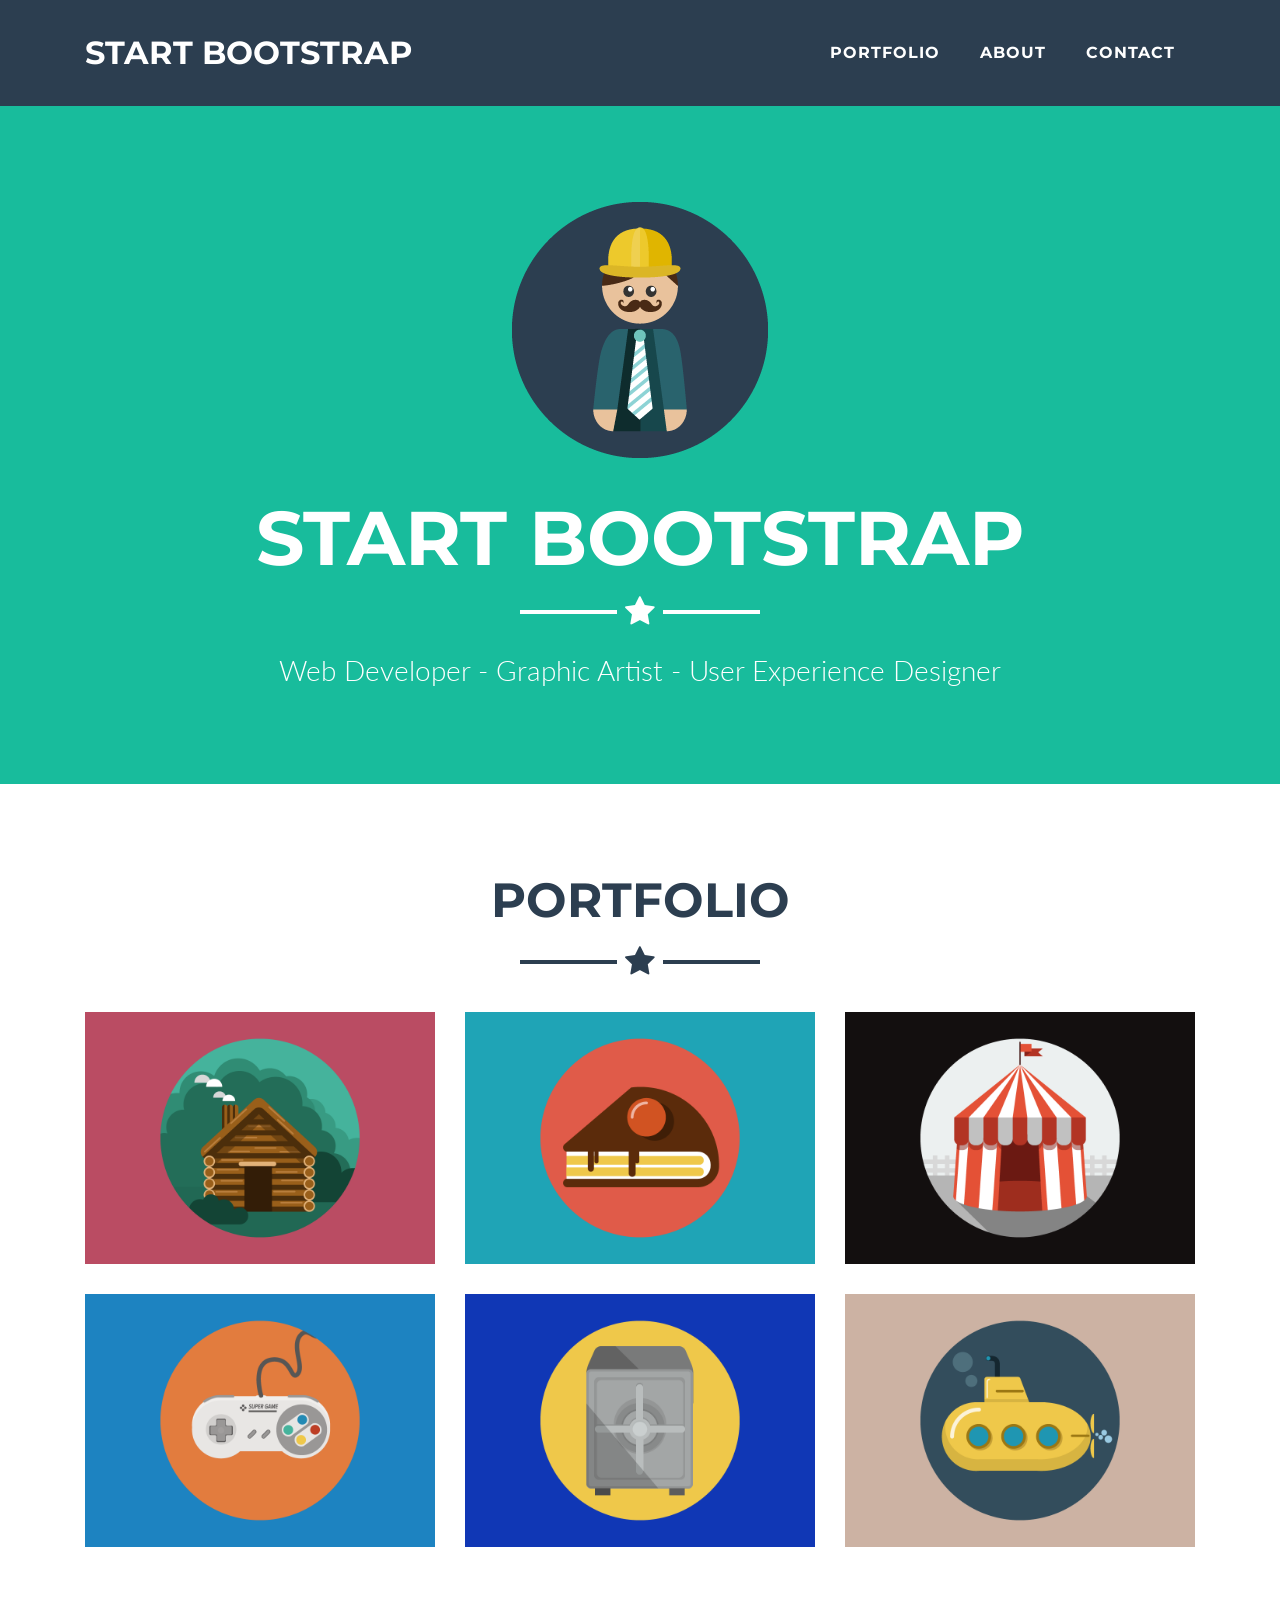
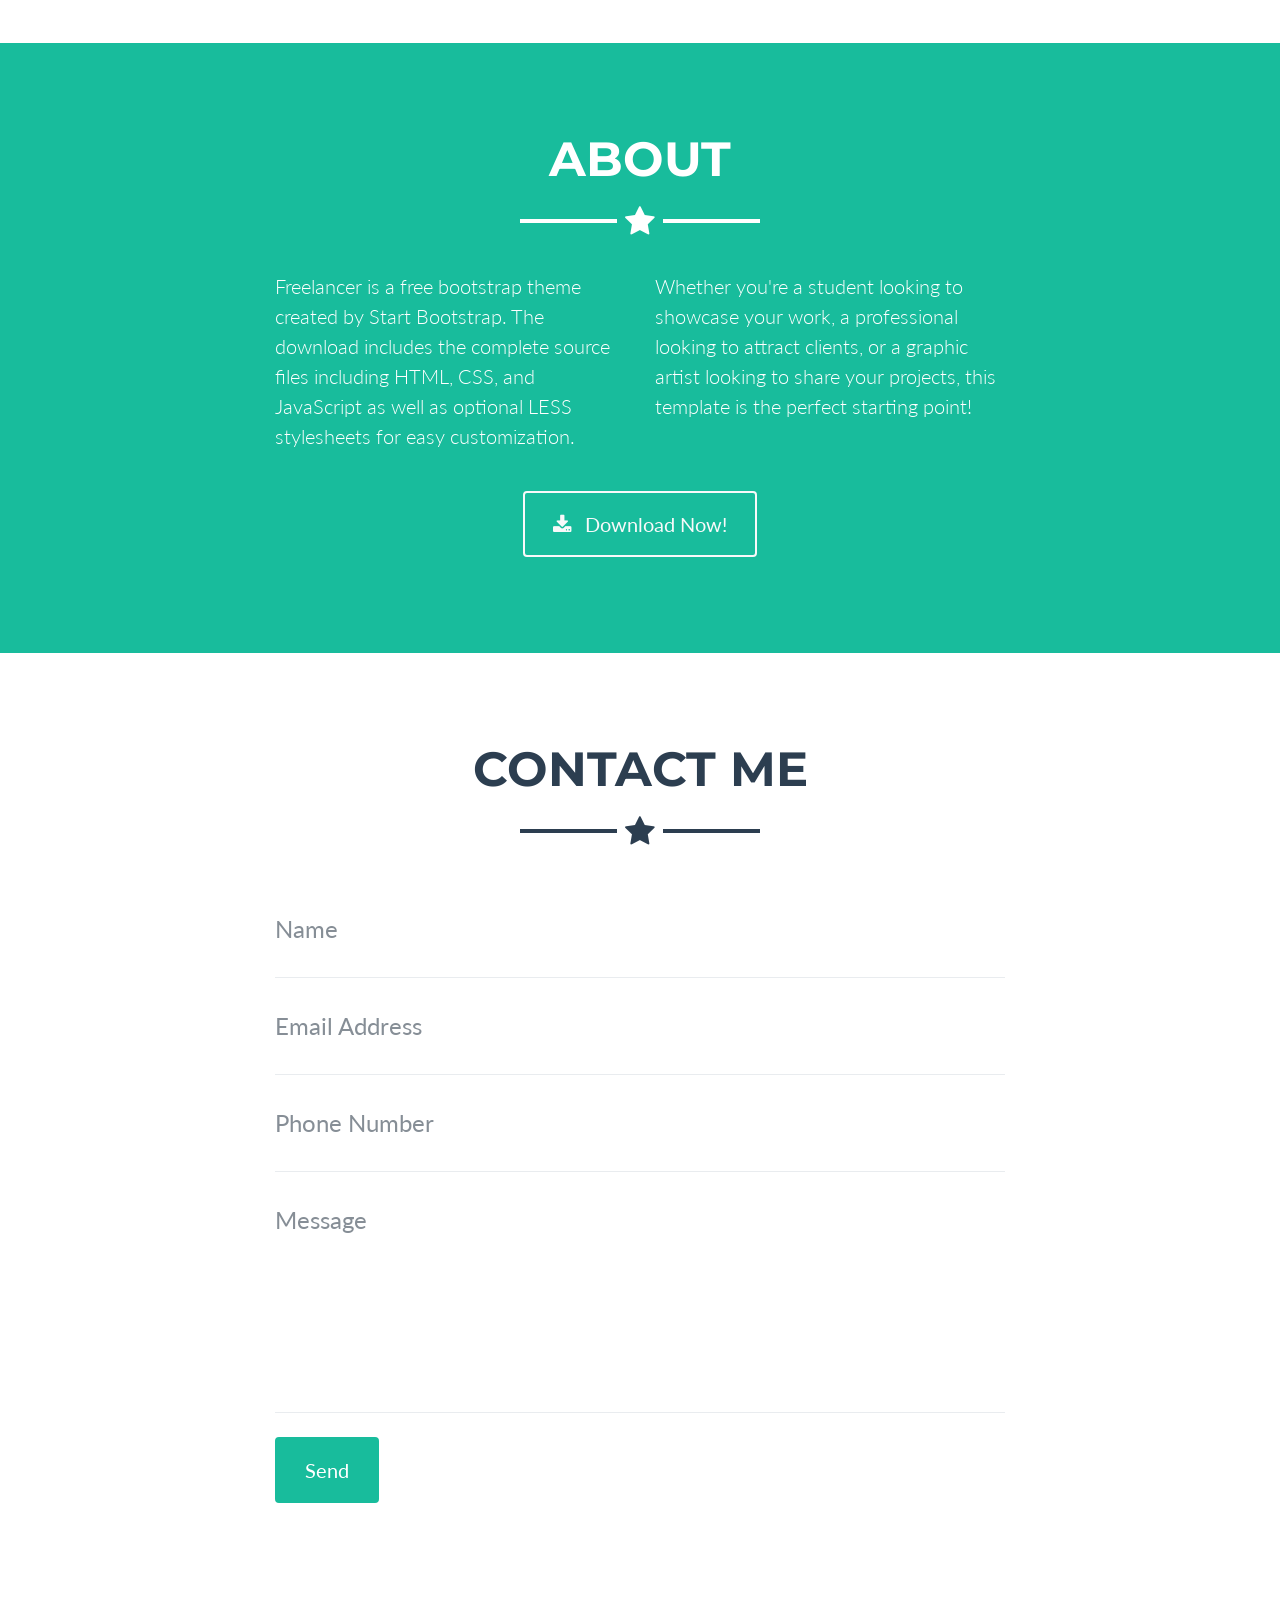
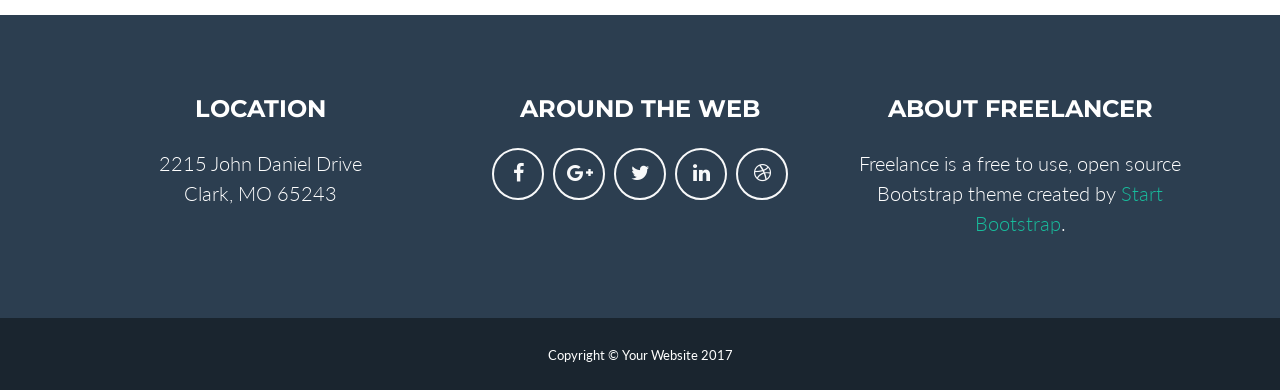
<file: static/templateHome.html>
<!DOCTYPE html>
<html lang="en">

  <head>

    <meta charset="utf-8">
    <meta name="viewport" content="width=device-width, initial-scale=1, shrink-to-fit=no">
    <meta name="description" content="">
    <meta name="author" content="">

    <title>Freelancer - Start Bootstrap Theme</title>

    <!-- Bootstrap core CSS -->
    <link href="vendor/bootstrap/css/bootstrap.min.css" rel="stylesheet">

    <!-- Custom fonts for this template -->
    <link href="vendor/font-awesome/css/font-awesome.min.css" rel="stylesheet" type="text/css">
    <link href="https://fonts.googleapis.com/css?family=Montserrat:400,700" rel="stylesheet" type="text/css">
    <link href="https://fonts.googleapis.com/css?family=Lato:400,700,400italic,700italic" rel="stylesheet" type="text/css">

    <!-- Plugin CSS -->
    <link href="vendor/magnific-popup/magnific-popup.css" rel="stylesheet" type="text/css">

    <!-- Custom styles for this template -->
    <link href="css/freelancer.min.css" rel="stylesheet">

  </head>

  <body id="page-top">

    <!-- Navigation -->
    <nav class="navbar navbar-expand-lg bg-secondary fixed-top text-uppercase" id="mainNav">
      <div class="container">
        <a class="navbar-brand js-scroll-trigger" href="#page-top">Start Bootstrap</a>
        <button class="navbar-toggler navbar-toggler-right text-uppercase bg-primary text-white rounded" type="button" data-toggle="collapse" data-target="#navbarResponsive" aria-controls="navbarResponsive" aria-expanded="false" aria-label="Toggle navigation">
          Menu
          <i class="fa fa-bars"></i>
        </button>
        <div class="collapse navbar-collapse" id="navbarResponsive">
          <ul class="navbar-nav ml-auto">
            <li class="nav-item mx-0 mx-lg-1">
              <a class="nav-link py-3 px-0 px-lg-3 rounded js-scroll-trigger" href="#portfolio">Portfolio</a>
            </li>
            <li class="nav-item mx-0 mx-lg-1">
              <a class="nav-link py-3 px-0 px-lg-3 rounded js-scroll-trigger" href="#about">About</a>
            </li>
            <li class="nav-item mx-0 mx-lg-1">
              <a class="nav-link py-3 px-0 px-lg-3 rounded js-scroll-trigger" href="#contact">Contact</a>
            </li>
          </ul>
        </div>
      </div>
    </nav>

    <!-- Header -->
    <header class="masthead bg-primary text-white text-center">
      <div class="container">
        <img class="img-fluid mb-5 d-block mx-auto" src="img/profile.png" alt="">
        <h1 class="text-uppercase mb-0">Start Bootstrap</h1>
        <hr class="star-light">
        <h2 class="font-weight-light mb-0">Web Developer - Graphic Artist - User Experience Designer</h2>
      </div>
    </header>

    <!-- Portfolio Grid Section -->
    <section class="portfolio" id="portfolio">
      <div class="container">
        <h2 class="text-center text-uppercase text-secondary mb-0">Portfolio</h2>
        <hr class="star-dark mb-5">
        <div class="row">
          <div class="col-md-6 col-lg-4">
            <a class="portfolio-item d-block mx-auto" href="#portfolio-modal-1">
              <div class="portfolio-item-caption d-flex position-absolute h-100 w-100">
                <div class="portfolio-item-caption-content my-auto w-100 text-center text-white">
                  <i class="fa fa-search-plus fa-3x"></i>
                </div>
              </div>
              <img class="img-fluid" src="img/portfolio/cabin.png" alt="">
            </a>
          </div>
          <div class="col-md-6 col-lg-4">
            <a class="portfolio-item d-block mx-auto" href="#portfolio-modal-2">
              <div class="portfolio-item-caption d-flex position-absolute h-100 w-100">
                <div class="portfolio-item-caption-content my-auto w-100 text-center text-white">
                  <i class="fa fa-search-plus fa-3x"></i>
                </div>
              </div>
              <img class="img-fluid" src="img/portfolio/cake.png" alt="">
            </a>
          </div>
          <div class="col-md-6 col-lg-4">
            <a class="portfolio-item d-block mx-auto" href="#portfolio-modal-3">
              <div class="portfolio-item-caption d-flex position-absolute h-100 w-100">
                <div class="portfolio-item-caption-content my-auto w-100 text-center text-white">
                  <i class="fa fa-search-plus fa-3x"></i>
                </div>
              </div>
              <img class="img-fluid" src="img/portfolio/circus.png" alt="">
            </a>
          </div>
          <div class="col-md-6 col-lg-4">
            <a class="portfolio-item d-block mx-auto" href="#portfolio-modal-4">
              <div class="portfolio-item-caption d-flex position-absolute h-100 w-100">
                <div class="portfolio-item-caption-content my-auto w-100 text-center text-white">
                  <i class="fa fa-search-plus fa-3x"></i>
                </div>
              </div>
              <img class="img-fluid" src="img/portfolio/game.png" alt="">
            </a>
          </div>
          <div class="col-md-6 col-lg-4">
            <a class="portfolio-item d-block mx-auto" href="#portfolio-modal-5">
              <div class="portfolio-item-caption d-flex position-absolute h-100 w-100">
                <div class="portfolio-item-caption-content my-auto w-100 text-center text-white">
                  <i class="fa fa-search-plus fa-3x"></i>
                </div>
              </div>
              <img class="img-fluid" src="img/portfolio/safe.png" alt="">
            </a>
          </div>
          <div class="col-md-6 col-lg-4">
            <a class="portfolio-item d-block mx-auto" href="#portfolio-modal-6">
              <div class="portfolio-item-caption d-flex position-absolute h-100 w-100">
                <div class="portfolio-item-caption-content my-auto w-100 text-center text-white">
                  <i class="fa fa-search-plus fa-3x"></i>
                </div>
              </div>
              <img class="img-fluid" src="img/portfolio/submarine.png" alt="">
            </a>
          </div>
        </div>
      </div>
    </section>

    <!-- About Section -->
    <section class="bg-primary text-white mb-0" id="about">
      <div class="container">
        <h2 class="text-center text-uppercase text-white">About</h2>
        <hr class="star-light mb-5">
        <div class="row">
          <div class="col-lg-4 ml-auto">
            <p class="lead">Freelancer is a free bootstrap theme created by Start Bootstrap. The download includes the complete source files including HTML, CSS, and JavaScript as well as optional LESS stylesheets for easy customization.</p>
          </div>
          <div class="col-lg-4 mr-auto">
            <p class="lead">Whether you're a student looking to showcase your work, a professional looking to attract clients, or a graphic artist looking to share your projects, this template is the perfect starting point!</p>
          </div>
        </div>
        <div class="text-center mt-4">
          <a class="btn btn-xl btn-outline-light" href="#">
            <i class="fa fa-download mr-2"></i>
            Download Now!
          </a>
        </div>
      </div>
    </section>

    <!-- Contact Section -->
    <section id="contact">
      <div class="container">
        <h2 class="text-center text-uppercase text-secondary mb-0">Contact Me</h2>
        <hr class="star-dark mb-5">
        <div class="row">
          <div class="col-lg-8 mx-auto">
            <!-- To configure the contact form email address, go to mail/contact_me.php and update the email address in the PHP file on line 19. -->
            <!-- The form should work on most web servers, but if the form is not working you may need to configure your web server differently. -->
            <form name="sentMessage" id="contactForm" novalidate="novalidate">
              <div class="control-group">
                <div class="form-group floating-label-form-group controls mb-0 pb-2">
                  <label>Name</label>
                  <input class="form-control" id="name" type="text" placeholder="Name" required="required" data-validation-required-message="Please enter your name.">
                  <p class="help-block text-danger"></p>
                </div>
              </div>
              <div class="control-group">
                <div class="form-group floating-label-form-group controls mb-0 pb-2">
                  <label>Email Address</label>
                  <input class="form-control" id="email" type="email" placeholder="Email Address" required="required" data-validation-required-message="Please enter your email address.">
                  <p class="help-block text-danger"></p>
                </div>
              </div>
              <div class="control-group">
                <div class="form-group floating-label-form-group controls mb-0 pb-2">
                  <label>Phone Number</label>
                  <input class="form-control" id="phone" type="tel" placeholder="Phone Number" required="required" data-validation-required-message="Please enter your phone number.">
                  <p class="help-block text-danger"></p>
                </div>
              </div>
              <div class="control-group">
                <div class="form-group floating-label-form-group controls mb-0 pb-2">
                  <label>Message</label>
                  <textarea class="form-control" id="message" rows="5" placeholder="Message" required="required" data-validation-required-message="Please enter a message."></textarea>
                  <p class="help-block text-danger"></p>
                </div>
              </div>
              <br>
              <div id="success"></div>
              <div class="form-group">
                <button type="submit" class="btn btn-primary btn-xl" id="sendMessageButton">Send</button>
              </div>
            </form>
          </div>
        </div>
      </div>
    </section>

    <!-- Footer -->
    <footer class="footer text-center">
      <div class="container">
        <div class="row">
          <div class="col-md-4 mb-5 mb-lg-0">
            <h4 class="text-uppercase mb-4">Location</h4>
            <p class="lead mb-0">2215 John Daniel Drive
              <br>Clark, MO 65243</p>
          </div>
          <div class="col-md-4 mb-5 mb-lg-0">
            <h4 class="text-uppercase mb-4">Around the Web</h4>
            <ul class="list-inline mb-0">
              <li class="list-inline-item">
                <a class="btn btn-outline-light btn-social text-center rounded-circle" href="#">
                  <i class="fa fa-fw fa-facebook"></i>
                </a>
              </li>
              <li class="list-inline-item">
                <a class="btn btn-outline-light btn-social text-center rounded-circle" href="#">
                  <i class="fa fa-fw fa-google-plus"></i>
                </a>
              </li>
              <li class="list-inline-item">
                <a class="btn btn-outline-light btn-social text-center rounded-circle" href="#">
                  <i class="fa fa-fw fa-twitter"></i>
                </a>
              </li>
              <li class="list-inline-item">
                <a class="btn btn-outline-light btn-social text-center rounded-circle" href="#">
                  <i class="fa fa-fw fa-linkedin"></i>
                </a>
              </li>
              <li class="list-inline-item">
                <a class="btn btn-outline-light btn-social text-center rounded-circle" href="#">
                  <i class="fa fa-fw fa-dribbble"></i>
                </a>
              </li>
            </ul>
          </div>
          <div class="col-md-4">
            <h4 class="text-uppercase mb-4">About Freelancer</h4>
            <p class="lead mb-0">Freelance is a free to use, open source Bootstrap theme created by
              <a href="http://startbootstrap.com">Start Bootstrap</a>.</p>
          </div>
        </div>
      </div>
    </footer>

    <div class="copyright py-4 text-center text-white">
      <div class="container">
        <small>Copyright &copy; Your Website 2017</small>
      </div>
    </div>

    <!-- Scroll to Top Button (Only visible on small and extra-small screen sizes) -->
    <div class="scroll-to-top d-lg-none position-fixed ">
      <a class="js-scroll-trigger d-block text-center text-white rounded" href="#page-top">
        <i class="fa fa-chevron-up"></i>
      </a>
    </div>

    <!-- Portfolio Modals -->

    <!-- Portfolio Modal 1 -->
    <div class="portfolio-modal mfp-hide" id="portfolio-modal-1">
      <div class="portfolio-modal-dialog bg-white">
        <a class="close-button d-none d-md-block portfolio-modal-dismiss" href="#">
          <i class="fa fa-3x fa-times"></i>
        </a>
        <div class="container text-center">
          <div class="row">
            <div class="col-lg-8 mx-auto">
              <h2 class="text-secondary text-uppercase mb-0">Project Name</h2>
              <hr class="star-dark mb-5">
              <img class="img-fluid mb-5" src="img/portfolio/cabin.png" alt="">
              <p class="mb-5">Lorem ipsum dolor sit amet, consectetur adipisicing elit. Mollitia neque assumenda ipsam nihil, molestias magnam, recusandae quos quis inventore quisquam velit asperiores, vitae? Reprehenderit soluta, eos quod consequuntur itaque. Nam.</p>
              <a class="btn btn-primary btn-lg rounded-pill portfolio-modal-dismiss" href="#">
                <i class="fa fa-close"></i>
                Close Project</a>
            </div>
          </div>
        </div>
      </div>
    </div>

    <!-- Portfolio Modal 2 -->
    <div class="portfolio-modal mfp-hide" id="portfolio-modal-2">
      <div class="portfolio-modal-dialog bg-white">
        <a class="close-button d-none d-md-block portfolio-modal-dismiss" href="#">
          <i class="fa fa-3x fa-times"></i>
        </a>
        <div class="container text-center">
          <div class="row">
            <div class="col-lg-8 mx-auto">
              <h2 class="text-secondary text-uppercase mb-0">Project Name</h2>
              <hr class="star-dark mb-5">
              <img class="img-fluid mb-5" src="img/portfolio/cake.png" alt="">
              <p class="mb-5">Lorem ipsum dolor sit amet, consectetur adipisicing elit. Mollitia neque assumenda ipsam nihil, molestias magnam, recusandae quos quis inventore quisquam velit asperiores, vitae? Reprehenderit soluta, eos quod consequuntur itaque. Nam.</p>
              <a class="btn btn-primary btn-lg rounded-pill portfolio-modal-dismiss" href="#">
                <i class="fa fa-close"></i>
                Close Project</a>
            </div>
          </div>
        </div>
      </div>
    </div>

    <!-- Portfolio Modal 3 -->
    <div class="portfolio-modal mfp-hide" id="portfolio-modal-3">
      <div class="portfolio-modal-dialog bg-white">
        <a class="close-button d-none d-md-block portfolio-modal-dismiss" href="#">
          <i class="fa fa-3x fa-times"></i>
        </a>
        <div class="container text-center">
          <div class="row">
            <div class="col-lg-8 mx-auto">
              <h2 class="text-secondary text-uppercase mb-0">Project Name</h2>
              <hr class="star-dark mb-5">
              <img class="img-fluid mb-5" src="img/portfolio/circus.png" alt="">
              <p class="mb-5">Lorem ipsum dolor sit amet, consectetur adipisicing elit. Mollitia neque assumenda ipsam nihil, molestias magnam, recusandae quos quis inventore quisquam velit asperiores, vitae? Reprehenderit soluta, eos quod consequuntur itaque. Nam.</p>
              <a class="btn btn-primary btn-lg rounded-pill portfolio-modal-dismiss" href="#">
                <i class="fa fa-close"></i>
                Close Project</a>
            </div>
          </div>
        </div>
      </div>
    </div>

    <!-- Portfolio Modal 4 -->
    <div class="portfolio-modal mfp-hide" id="portfolio-modal-4">
      <div class="portfolio-modal-dialog bg-white">
        <a class="close-button d-none d-md-block portfolio-modal-dismiss" href="#">
          <i class="fa fa-3x fa-times"></i>
        </a>
        <div class="container text-center">
          <div class="row">
            <div class="col-lg-8 mx-auto">
              <h2 class="text-secondary text-uppercase mb-0">Project Name</h2>
              <hr class="star-dark mb-5">
              <img class="img-fluid mb-5" src="img/portfolio/game.png" alt="">
              <p class="mb-5">Lorem ipsum dolor sit amet, consectetur adipisicing elit. Mollitia neque assumenda ipsam nihil, molestias magnam, recusandae quos quis inventore quisquam velit asperiores, vitae? Reprehenderit soluta, eos quod consequuntur itaque. Nam.</p>
              <a class="btn btn-primary btn-lg rounded-pill portfolio-modal-dismiss" href="#">
                <i class="fa fa-close"></i>
                Close Project</a>
            </div>
          </div>
        </div>
      </div>
    </div>

    <!-- Portfolio Modal 5 -->
    <div class="portfolio-modal mfp-hide" id="portfolio-modal-5">
      <div class="portfolio-modal-dialog bg-white">
        <a class="close-button d-none d-md-block portfolio-modal-dismiss" href="#">
          <i class="fa fa-3x fa-times"></i>
        </a>
        <div class="container text-center">
          <div class="row">
            <div class="col-lg-8 mx-auto">
              <h2 class="text-secondary text-uppercase mb-0">Project Name</h2>
              <hr class="star-dark mb-5">
              <img class="img-fluid mb-5" src="img/portfolio/safe.png" alt="">
              <p class="mb-5">Lorem ipsum dolor sit amet, consectetur adipisicing elit. Mollitia neque assumenda ipsam nihil, molestias magnam, recusandae quos quis inventore quisquam velit asperiores, vitae? Reprehenderit soluta, eos quod consequuntur itaque. Nam.</p>
              <a class="btn btn-primary btn-lg rounded-pill portfolio-modal-dismiss" href="#">
                <i class="fa fa-close"></i>
                Close Project</a>
            </div>
          </div>
        </div>
      </div>
    </div>

    <!-- Portfolio Modal 6 -->
    <div class="portfolio-modal mfp-hide" id="portfolio-modal-6">
      <div class="portfolio-modal-dialog bg-white">
        <a class="close-button d-none d-md-block portfolio-modal-dismiss" href="#">
          <i class="fa fa-3x fa-times"></i>
        </a>
        <div class="container text-center">
          <div class="row">
            <div class="col-lg-8 mx-auto">
              <h2 class="text-secondary text-uppercase mb-0">Project Name</h2>
              <hr class="star-dark mb-5">
              <img class="img-fluid mb-5" src="img/portfolio/submarine.png" alt="">
              <p class="mb-5">Lorem ipsum dolor sit amet, consectetur adipisicing elit. Mollitia neque assumenda ipsam nihil, molestias magnam, recusandae quos quis inventore quisquam velit asperiores, vitae? Reprehenderit soluta, eos quod consequuntur itaque. Nam.</p>
              <a class="btn btn-primary btn-lg rounded-pill portfolio-modal-dismiss" href="#">
                <i class="fa fa-close"></i>
                Close Project</a>
            </div>
          </div>
        </div>
      </div>
    </div>

    <!-- Bootstrap core JavaScript -->
    <script src="vendor/jquery/jquery.min.js"></script>
    <script src="vendor/bootstrap/js/bootstrap.bundle.min.js"></script>

    <!-- Plugin JavaScript -->
    <script src="vendor/jquery-easing/jquery.easing.min.js"></script>
    <script src="vendor/magnific-popup/jquery.magnific-popup.min.js"></script>

    <!-- Contact Form JavaScript -->
    <script src="js/jqBootstrapValidation.js"></script>
    <script src="js/contact_me.js"></script>

    <!-- Custom scripts for this template -->
    <script src="js/freelancer.min.js"></script>

  </body>

</html>
</file>
<file: static/css/freelancer.min.css>
/*!
 * Start Bootstrap - Freelancer v4.0.0-beta.2 (https://startbootstrap.com/template-overviews/freelancer)
 * Copyright 2013-2017 Start Bootstrap
 * Licensed under MIT (https://github.com/BlackrockDigital/startbootstrap-freelancer/blob/master/LICENSE)
 */body{font-family:Lato}h1,h2,h3,h4,h5,h6{font-weight:700;font-family:Montserrat}hr.star-dark,hr.star-light{max-width:15rem;padding:0;text-align:center;border:none;border-top:solid .25rem;margin-top:2.5rem;margin-bottom:2.5rem}hr.star-dark:after,hr.star-light:after{position:relative;top:-.8em;display:inline-block;padding:0 .25em;content:'\f005';font-family:FontAwesome;font-size:2em}hr.star-light{border-color:#fff}hr.star-light:after{color:#fff;background-color:#18bc9c}hr.star-dark{border-color:#2c3e50}hr.star-dark:after{color:#2c3e50;background-color:#fff}section{padding:6rem 0}section h2{font-size:2.25rem;line-height:2rem}@media (min-width:992px){section h2{font-size:3rem;line-height:2.5rem}}.btn-xl{padding:1rem 1.75rem;font-size:1.25rem}.btn-social{width:3.25rem;height:3.25rem;font-size:1.25rem;line-height:2rem}.scroll-to-top{z-index:1042;right:1rem;bottom:1rem;display:none}.scroll-to-top a{width:3.5rem;height:3.5rem;background-color:rgba(33,37,41,.5);line-height:3.1rem}#mainNav{padding-top:1rem;padding-bottom:1rem;font-weight:700;font-family:Montserrat}#mainNav .navbar-brand{color:#fff}#mainNav .navbar-nav{margin-top:1rem;letter-spacing:.0625rem}#mainNav .navbar-nav li.nav-item a.nav-link{color:#fff}#mainNav .navbar-nav li.nav-item a.nav-link:hover{color:#18bc9c}#mainNav .navbar-nav li.nav-item a.nav-link:active,#mainNav .navbar-nav li.nav-item a.nav-link:focus{color:#fff}#mainNav .navbar-nav li.nav-item a.nav-link.active{color:#18bc9c}#mainNav .navbar-toggler{font-size:80%;padding:.8rem}@media (min-width:992px){#mainNav{padding-top:1.5rem;padding-bottom:1.5rem;-webkit-transition:padding-top .3s,padding-bottom .3s;-moz-transition:padding-top .3s,padding-bottom .3s;transition:padding-top .3s,padding-bottom .3s}#mainNav .navbar-brand{font-size:2em;-webkit-transition:font-size .3s;-moz-transition:font-size .3s;transition:font-size .3s}#mainNav .navbar-nav{margin-top:0}#mainNav .navbar-nav>li.nav-item>a.nav-link.active{color:#fff;background:#18bc9c}#mainNav .navbar-nav>li.nav-item>a.nav-link.active:active,#mainNav .navbar-nav>li.nav-item>a.nav-link.active:focus,#mainNav .navbar-nav>li.nav-item>a.nav-link.active:hover{color:#fff;background:#18bc9c}#mainNav.navbar-shrink{padding-top:.5rem;padding-bottom:.5rem}#mainNav.navbar-shrink .navbar-brand{font-size:1.5em}}header.masthead{padding-top:calc(6rem + 72px);padding-bottom:6rem}header.masthead h1{font-size:3rem;line-height:3rem}header.masthead h2{font-size:1.3rem;font-family:Lato}@media (min-width:992px){header.masthead{padding-top:calc(6rem + 106px);padding-bottom:6rem}header.masthead h1{font-size:4.75em;line-height:4rem}header.masthead h2{font-size:1.75em}}.portfolio{margin-bottom:-15px}.portfolio .portfolio-item{position:relative;display:block;max-width:25rem;margin-bottom:15px}.portfolio .portfolio-item .portfolio-item-caption{-webkit-transition:all ease .5s;-moz-transition:all ease .5s;transition:all ease .5s;opacity:0;background-color:rgba(24,188,156,.9)}.portfolio .portfolio-item .portfolio-item-caption:hover{opacity:1}.portfolio .portfolio-item .portfolio-item-caption .portfolio-item-caption-content{font-size:1.5rem}@media (min-width:576px){.portfolio{margin-bottom:-30px}.portfolio .portfolio-item{margin-bottom:30px}}.portfolio-modal .portfolio-modal-dialog{padding:3rem 1rem;min-height:calc(100vh - 2rem);margin:1rem calc(1rem - 8px);position:relative;z-index:2;-moz-box-shadow:0 0 3rem 1rem rgba(0,0,0,.5);-webkit-box-shadow:0 0 3rem 1rem rgba(0,0,0,.5);box-shadow:0 0 3rem 1rem rgba(0,0,0,.5)}.portfolio-modal .portfolio-modal-dialog .close-button{position:absolute;top:2rem;right:2rem}.portfolio-modal .portfolio-modal-dialog .close-button i{line-height:38px}.portfolio-modal .portfolio-modal-dialog h2{font-size:2rem}@media (min-width:768px){.portfolio-modal .portfolio-modal-dialog{min-height:100vh;padding:5rem;margin:3rem calc(3rem - 8px)}.portfolio-modal .portfolio-modal-dialog h2{font-size:3rem}}.floating-label-form-group{position:relative;border-bottom:1px solid #e9ecef}.floating-label-form-group input,.floating-label-form-group textarea{font-size:1.5em;position:relative;z-index:1;padding-right:0;padding-left:0;resize:none;border:none;border-radius:0;background:0 0;box-shadow:none!important}.floating-label-form-group label{font-size:.85em;line-height:1.764705882em;position:relative;z-index:0;top:2em;display:block;margin:0;-webkit-transition:top .3s ease,opacity .3s ease;-moz-transition:top .3s ease,opacity .3s ease;-ms-transition:top .3s ease,opacity .3s ease;transition:top .3s ease,opacity .3s ease;vertical-align:middle;vertical-align:baseline;opacity:0}.floating-label-form-group:not(:first-child){padding-left:14px;border-left:1px solid #e9ecef}.floating-label-form-group-with-value label{top:0;opacity:1}.floating-label-form-group-with-focus label{color:#18bc9c}form .row:first-child .floating-label-form-group{border-top:1px solid #e9ecef}.footer{padding-top:5rem;padding-bottom:5rem;background-color:#2c3e50;color:#fff}.copyright{background-color:#1a252f}a{color:#18bc9c}a:active,a:focus,a:hover{color:#128f76}.btn{border-width:2px}.bg-primary{background-color:#18bc9c!important}.bg-secondary{background-color:#2c3e50!important}.text-primary{color:#18bc9c!important}.text-secondary{color:#2c3e50!important}.btn-primary{background-color:#18bc9c;border-color:#18bc9c}.btn-primary:active,.btn-primary:focus,.btn-primary:hover{background-color:#128f76;border-color:#128f76}.btn-secondary{background-color:#2c3e50;border-color:#2c3e50}.btn-secondary:active,.btn-secondary:focus,.btn-secondary:hover{background-color:#1a252f;border-color:#1a252f}
</file>
